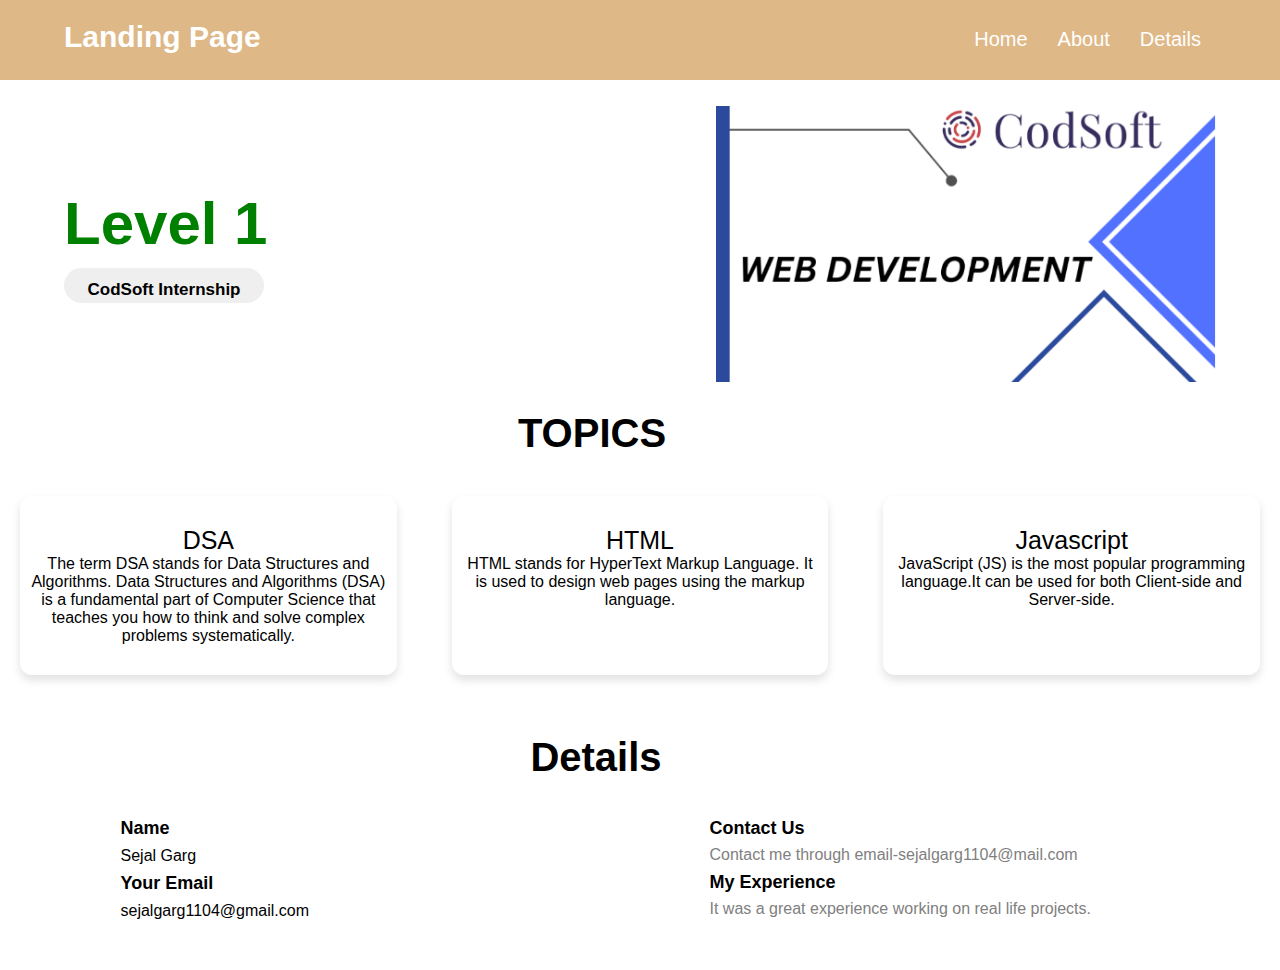
<file: Landing page_level1/index.html>
<!DOCTYPE html>
<html lang="en">

<head>
	<meta charset="UTF-8">
	<meta http-equiv="X-UA-Compatible" content="IE=edge">
	<meta name="viewport" content=
		"width=device-width, initial-scale=1.0">
	<link rel="stylesheet" href="style.css">
	<title>Landing Page</title>
</head>

<body>
	<nav>
		<div class="heading">Landing Page</div>
		<span class="sideMenuButton"
			onclick="openNavbar()">
			☰
		</span>

		<div class="navbar">
			<ul>
				<li><a href="#Home">Home</a></li>
				<li><a href="#">About</a></li>
				<li><a href="#">Details</a></li>
			</ul>
		</div>
	</nav>
	<div class="sideNavigationBar"
		id="sideNavigationBar">
		<a href="#" class="closeButton"
			onclick="closeNavbar()">
			
		</a>
		<a href="#">Home</a>
		<a href="#">About</a>
		<a href="#">Sign Up</a>
	</div>

	
	<div class="line" id="Home">
		<div class="side1">
			<h1>Level 1</h1>
			<button>
				<a href=
"https://www.codsoft.in/" target="_blank">
					CodSoft Internship
				</a>
			</button>
		</div>
		<div class="side2">
			<img src=
"cod.png"
				width="500">
		</div>
	</div>

	<section class="about" id="Projects">
		<div class="content">
			<div class="title">
				<span>TOPICS</span>
			</div>
			<div class="boxes">
				<div class="box">
					<div class="topic">
						<a href="" target="_blank">
							DSA
						</a>
					</div>
					<p>
						The term DSA stands for Data 
						Structures and Algorithms. Data Structures and Algorithms (DSA) is a 
                        fundamental part of Computer Science that teaches you how to 
                        think and solve complex problems systematically.
					</p>
				</div>
				<div class="box">

					<div class="topic">
						<a href="" target="_blank">
							HTML
						</a>
					</div>
					<p>
						HTML stands for HyperText 
						Markup Language. It is used 
						to design web pages using 
						the markup language.
					</p>
				</div>

				<div class="box">
					<div class="topic">
						<a href="" target="_blank">
							Javascript
						</a>
					</div>
					<p>
						JavaScript (JS) is the most 
						popular programming language.It can be used for both Client-side and Server-side.
					</p>
				</div>
			</div>
		</div>
	</section>

	<section class="contact" id="contact">
		<div class="content">
			<div class="title"><span>Details</span></div>
			<div class="contactMenu">
				<div class="input1">
					<div class="label1"> Name</div>
					<div class="input2">
                        <p> Sejal Garg</p>
						
					</div>
					<div class="label1">
						<label>Your Email</label>
					</div>
					<div class="input2">
						<p>sejalgarg1104@gmail.com</p>
					</div>
				</div>
				<div class="input3">
					<div class="rightside1">
						<div class="title1">
							<span>
								Contact Us
							</span>
						</div>
						<div class="content1">
							Contact me through email-sejalgarg1104@mail.com
						</div>
						<div class="title1">
							<span>My Experience</span>
						</div>
						<div class="content1">
						It was a great experience working on real life projects. 
						</div>
					</div>
				</div>
			</div>
		</div>
	</section>
	
</body>

</html>
</file>
<file: Landing page_level1/style.css>
* {
	padding: 0;
	margin: 0;
	box-sizing: border-box;
}

body {
	background-color: white;
	color: black;
	font-family: "Fira Sans", sans-serif;
	background-color: white;
}

nav {
	width: 100%;
	height: 80px;
	display: flex;
	justify-content: space-between;
	padding: 20px 5%;
	background-color: burlywood;
}

nav .heading {
	font-size: 30px;
	font-weight: 700;
	color: white;
}

nav ul {
	display: flex;
	list-style: none;
}

nav ul li {
	padding: 8px 15px;
	border-radius: 10px;
	transition: 0.2s ease-in;
}

nav ul li a {
	color: black;
	font-size: 20px;
	font-weight: 500;
	text-decoration: none;
	color: white;
}

nav ul li:hover {
	background-color: rgb(128, 0, 100);
}

nav ul li a:hover {
	color: white;
}

nav .sideMenuButton {
	font-size: 30px;
	font-weight: bolder;
	cursor: pointer;
	display: none;
}

/* responsive navbar css */
@media screen and (max-width: 600px) {
	nav .sideMenuButton {
		display: flex;
	}

	nav .navbar {
		display: none;
	}

	.sideNavigationBar {
		display: block !important;
	}
}

.sideNavigationBar {
	height: 100%;
	position: fixed;
	top: 0;
	right: 0%;
	background-color: black;
	overflow-x: hidden;
	transition: 0.3s ease-in;
	padding-top: 60px;
	display: none;
}

.sideNavigationBar a {
	padding: 8px 8px 8px 40px;
	display: block;
	font-size: 25px;
	font-weight: 500;
	color: #d1d1d1;
	transition: 0.3s;
	text-decoration: none;
}

.sideNavigationBar a button {
	padding: 10px 20px;
	border-radius: 10px;
	color: green;
	font-size: 16px;
	border-style: none;
	font-weight: 700;
}

.sideNavigationBar a:hover {
	color: white;
}

.sideNavigationBar .closeButton {
	position: absolute;
	top: 10px;
	right: 25px;
	font-size: 20px;
	margin-left: 50px;
}

.line {
	display: flex;
	justify-content: space-between;
	align-items: center;
	margin: 2% 5%;
}

.line .side1 {
	padding-right: 50px;
}
/* .line .side2{
  width:30px;
  height:5px
} */
.side1 h1 {
	font-size: 60px;
	margin-bottom: 10px;
	color: green;
}

.side1 button {
	width: 200px;
	padding: 12px 20px;
	border-radius: 20px;
	border-style: none;
	color: black;
	font-size: 17px;
	font-weight: 600;
}

a {
	text-decoration: none;
	color: black;
}

/* Header content responsive */
@media screen and (max-width: 980px) {
	.side2 img {
		width: 350px;
	}

	.side1 h1 {
		font-size: 40px;
	}

	.side1 p {
		font-size: 17px;
	}

	.line {
		margin-top: 80px;
	}
}

@media screen and (max-width: 600px) {
	.side1 h1 {
		font-size: 35px;
	}

	.line {
		flex-direction: column;
	}

	.line .side1 {
		padding: 30px;
	}
}

/* section */

section .topic a {
	font-size: 25px;
	font-weight: 500;
	margin-bottom: 10px;
}

.about .boxes {
	display: flex;
	flex-wrap: wrap;
	justify-content: space-between;
}

.about .boxes .box {
	margin: 10px 20px;
	max-width: calc(100% / 3 - 50px);
	text-align: center;
	border-radius: 12px;
	padding: 30px 10px;
	box-shadow: 0 5px 10px rgba(0, 0, 0, 0.12);
	cursor: default;
}

/* Contact Page */

.contact {
	padding: 20px;
}

.contact .content {
	margin: 0 auto;
	padding: 30px 0;
}

.content .title {
	width: 80%;
	text-align: center;
	font-weight: bolder;
	font-size: 40px;
}

.title {
	margin-bottom: 30px;
	margin-left: 80px;
}

.contactMenu {
	display: flex;
	justify-content: space-evenly;
}

.input2 {
	margin-top: 10;
}

.label1 {
	font-size: 18px;
	margin-top: 8px;
	margin-bottom: 8px;
	font-weight: bolder;
}

.contactMenu .input1 input {
	border-radius: 13px;
	padding: 6px;
}

.input2 input {
	border-color: rgb(252, 244, 244);
	width: 400px;
}

.button {
	margin-top: 12px;
	margin-left: 5px;
}

.button button {
	width: 162px;
	height: 35px;
	border-radius: 12px;
	border-color: transparent;
}

.button button:hover {
	background-color: #8cc099;
}

button {
	width: 162px;
	height: 35px;
	border-radius: 12px;
	border-color: transparent;
}

button:hover {
	background-color: #8cc099;
}

.rightside1 {
	display: flex;
	flex-direction: column;
	margin-left: 300px;
}

.title1 {
	font-size: 18px;
	margin-top: 8px;
	margin-bottom: 5px;
	font-weight: bolder;
}

.content1 {
	width: 450px;
	margin-top: 2px;
	color: grey;
}

/* Footer */
footer {
	background: var(--primary-color);
	padding: 15px 0;
	text-align: center;
	font-family: "Poppins", sans-serif;
}

footer .footer span {
	font-size: 17px;
	font-weight: 400;
	color: var(--white-color);
}

footer .footer span a {
	font-weight: 500;
	color: var(--white-color);
}

footer .footer span a:hover {
	text-decoration: underline;
}

@media screen and (max-width: 1060px) {
	.contactMenu {
		flex-direction: column;
		align-items: center;
	}

	.rightside1 {
		display: flex;
		flex-direction: column;
		margin-left: 0px;
	}

	.content1 {
		width: 100%;
		margin-top: 2px;
		color: grey;
	}

	.side2 img {
		width: 95%;
		height: 90%;
	}
}

@media screen and (max-width: 600px) {
	.side2 img {
		width: 100%;
	}

	section .topic a {
		font-size: 20px;
	}

	section .topic p {
		font-size: 5px;
	}

	.about .boxes {
		display: flex;
		flex-direction: column;
		align-items: center;
	}

	.about .boxes .box {
		max-width: 70%;
	}
}
</file>
